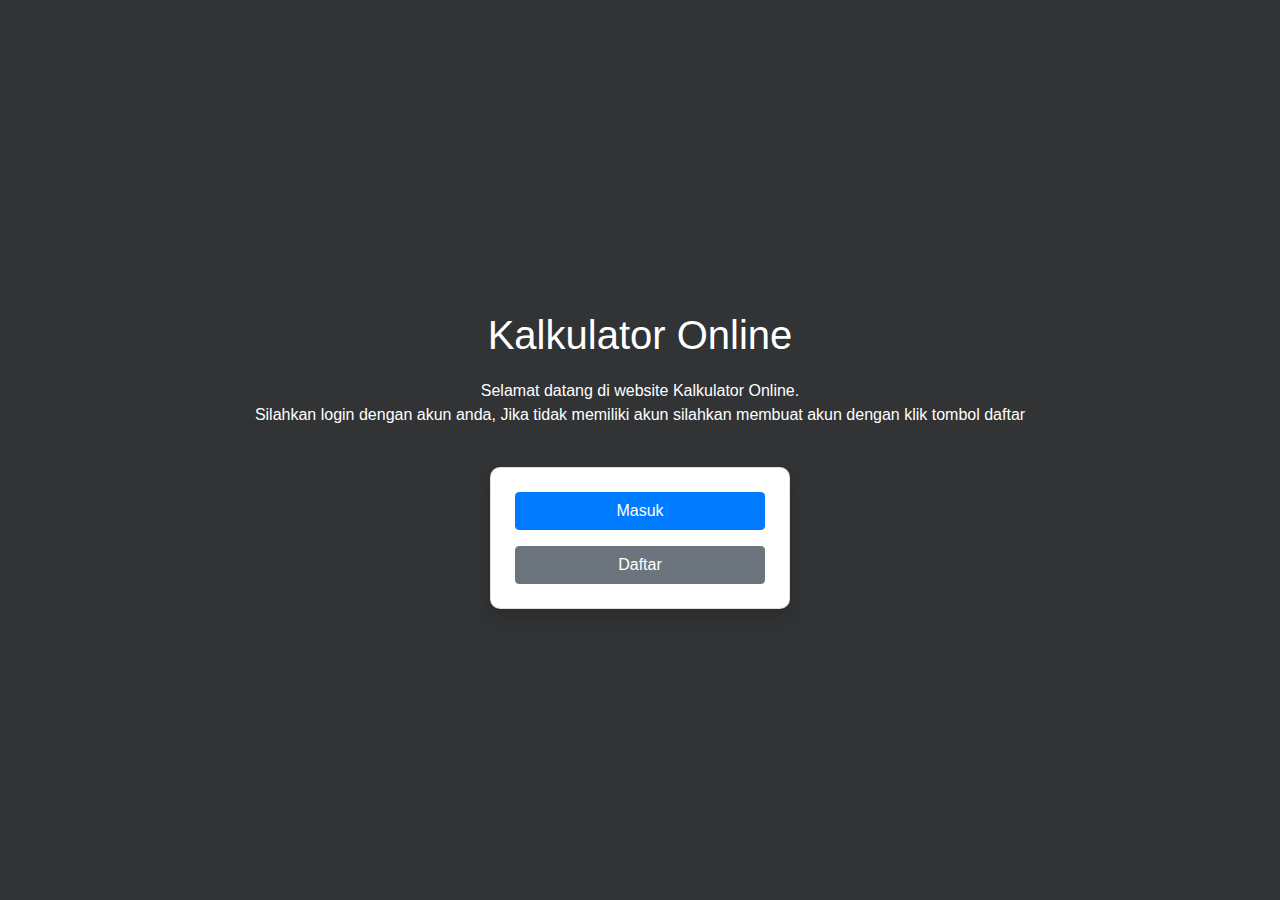
<file: index.html>
<!DOCTYPE html>
<html lang="en">
<head>
    <meta charset="UTF-8">
    <meta name="viewport" content="width=device-width, initial-scale=1.0">
    <title>Home</title>
    <link href="https://maxcdn.bootstrapcdn.com/bootstrap/4.5.2/css/bootstrap.min.css" rel="stylesheet">
    <link href="styles/style.css" rel="stylesheet">
</head>
<body>
    <div class="container d-flex flex-column justify-content-center align-items-center min-vh-100">
        <h1>Kalkulator Online</h1>
        <p class="text-center">Selamat datang di website Kalkulator Online.<br/> Silahkan login dengan akun anda,
            Jika tidak memiliki akun silahkan membuat akun dengan klik tombol daftar</p>
        <div class="card p-4 shadow mt-4" style="width: 300px;">
            <div class="d-flex flex-column">
                <a href="login.html" class="btn btn-primary btn-block mb-2">Masuk</a>
                <a href="register.html" class="btn btn-secondary btn-block">Daftar</a>
            </div>
        </div>
    </div>
</body>
</html>
</file>
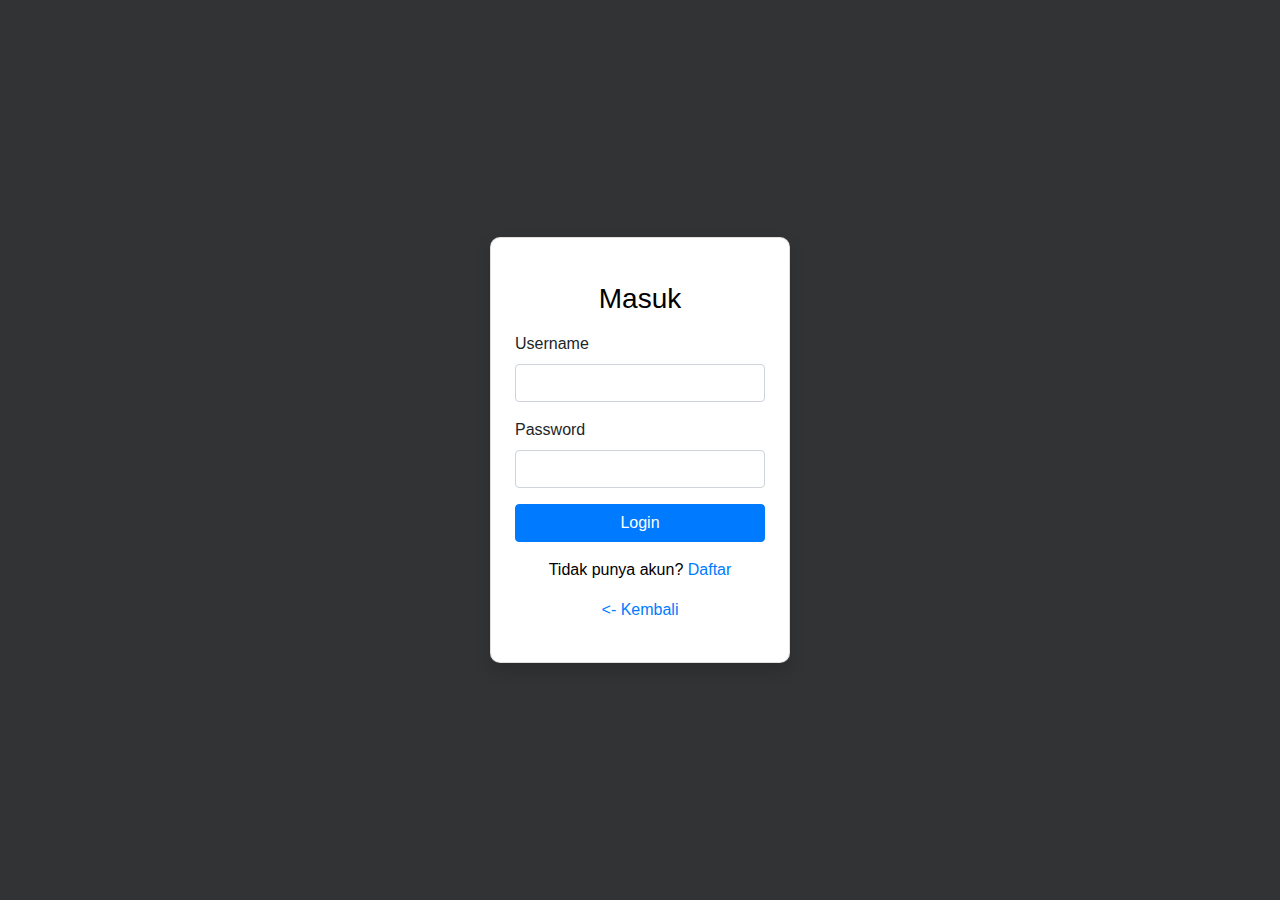
<file: login.html>
<!DOCTYPE html>
<html lang="en">
<head>
    <meta charset="UTF-8">
    <meta name="viewport" content="width=device-width, initial-scale=1.0">
    <title>Masuk</title>
    <link href="https://maxcdn.bootstrapcdn.com/bootstrap/4.5.2/css/bootstrap.min.css" rel="stylesheet">
    <link href="styles/style.css" rel="stylesheet">
</head>
<body>
    <div class="container d-flex justify-content-center align-items-center min-vh-100">
        <div class="card p-4 shadow" style="width: 300px;">
            <h3 class="text-center mb-3 warna">Masuk</h3>
            <form action="php/login.php" method="POST">
                <div class="form-group">
                    <label for="username">Username</label>
                    <input type="text" class="form-control" id="username" name="username" required>
                </div>
                <div class="form-group">
                    <label for="password">Password</label>
                    <input type="password" class="form-control" id="password" name="password" required>
                </div>
                <button type="submit" class="btn btn-primary btn-block">Login</button>
                <p class="text-center mt-3 warna">Tidak punya akun? <a href="register.html">Daftar</a></p>
                <p class="text-center mt-3"><a href="index.html"><- Kembali </a></p>
            </form>
        </div>
    </div>
</body>
</html>
</file>
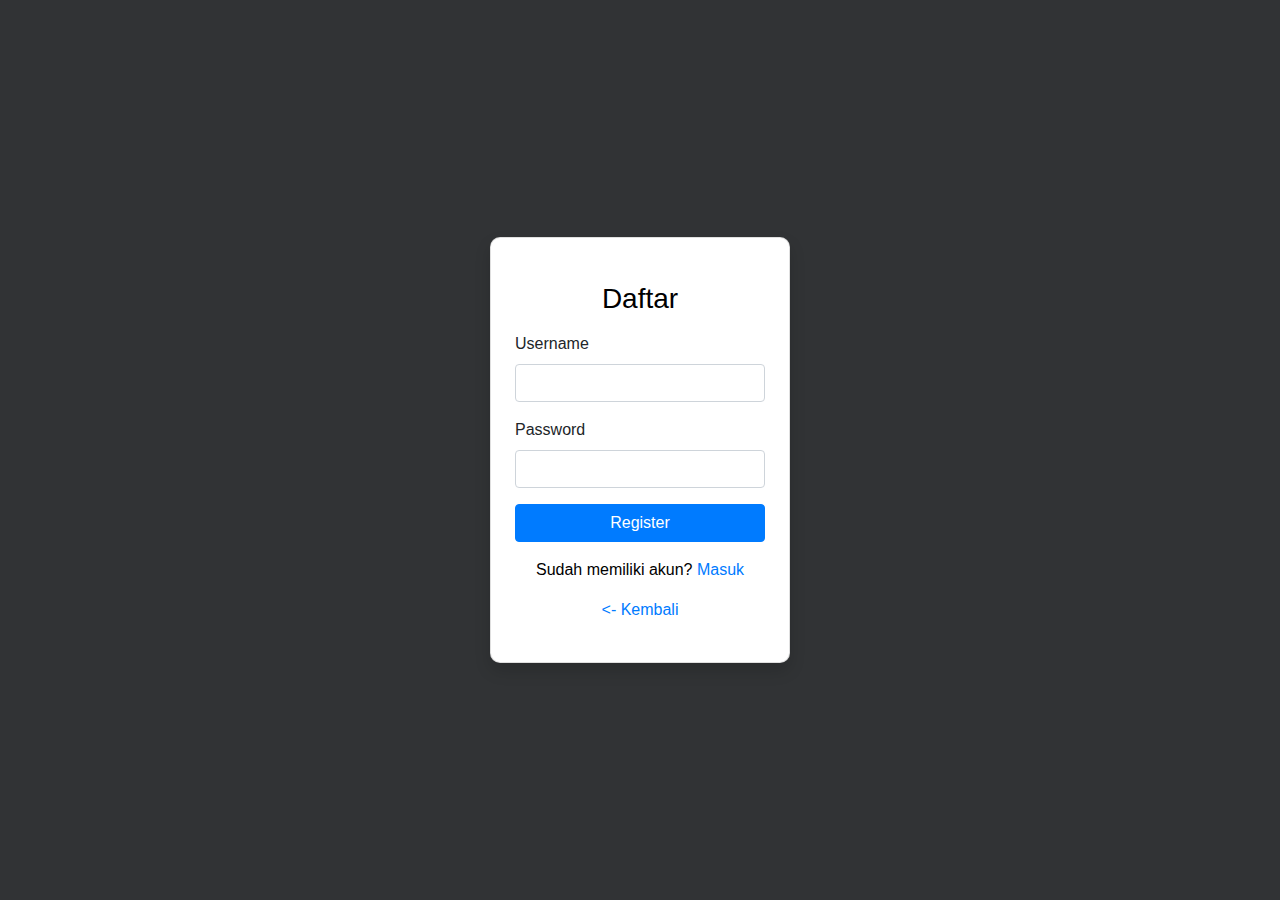
<file: register.html>
<!DOCTYPE html>
<html lang="en">
<head>
    <meta charset="UTF-8">
    <meta name="viewport" content="width=device-width, initial-scale=1.0">
    <title>Daftar</title>
    <link href="https://maxcdn.bootstrapcdn.com/bootstrap/4.5.2/css/bootstrap.min.css" rel="stylesheet">
    <link href="styles/style.css" rel="stylesheet">
</head>
<body>
    <div class="container d-flex justify-content-center align-items-center min-vh-100">
        <div class="card p-4 shadow" style="width: 300px;">
            <h3 class="text-center mb-3 warna">Daftar</h3>
            <form action="php/register.php" method="POST">
                <div class="form-group">
                    <label for="username">Username</label>
                    <input type="text" class="form-control" id="username" name="username" required>
                </div>
                <div class="form-group">
                    <label for="password">Password</label>
                    <input type="password" class="form-control" id="password" name="password" required>
                </div>
                <button type="submit" class="btn btn-primary btn-block">Register</button>
                <p class="text-center mt-3 warna">Sudah memiliki akun? <a href="login.html">Masuk</a></p>
                <p class="text-center mt-3"><a href="index.html"><- Kembali </a></p>
            </form>
        </div>
    </div>
</body>
</html>
</file>
<file: styles/style.css>
/* Custom styles for the application */
body {
    background-color: #313335;
}

h1, h2, h3 {
    margin-top: 20px;
    margin-bottom: 20px;
    color: #ffffff; /* Light text */
}

.warna{
    color: black;
}

p {
    color: #ffffff; /* Light text */
}

#financialCalculator{
    color: #ffffff; /* Light text */
}

#unitConverter{
    color: #ffffff; /* Light text */
}

#calculator {
    margin: 20px auto;
    max-width: 400px;
}

button {
    width: 100%;
    margin: 5px 0;
}

.navbar {
    background-color: #000000; /* Dark background */
    color: #ffffff; /* Light text */
}

.ul-tems {
    padding-left: 70%;
}

.card {
    border-radius: 10px;
}

.btn-primary {
    background-color: #007bff;
    border-color: #007bff;
}

.btn-primary:hover {
    background-color: #0056b3;
    border-color: #0056b3;
}

.btn-secondary {
    background-color: #6c757d;
    border-color: #6c757d;
}

.btn-secondary:hover {
    background-color: #5a6268;
    border-color: #545b62;
}
</file>
